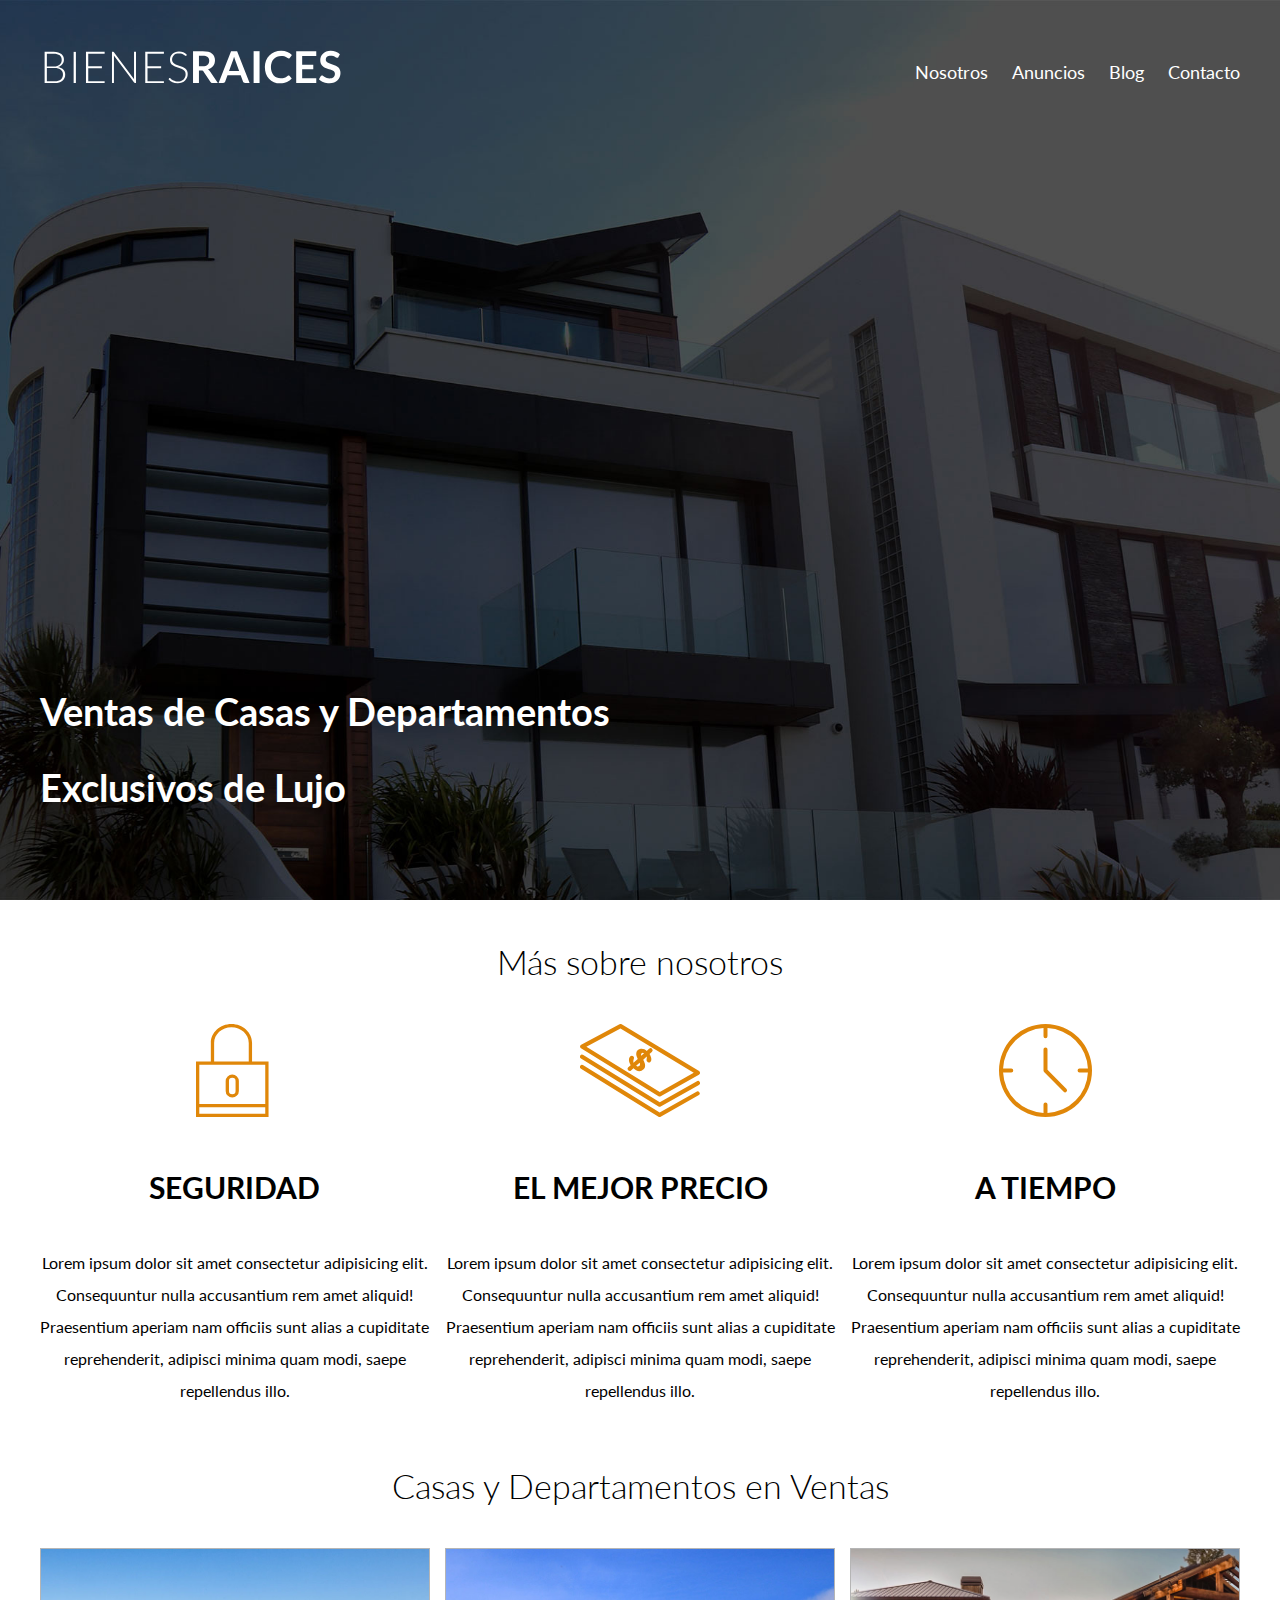
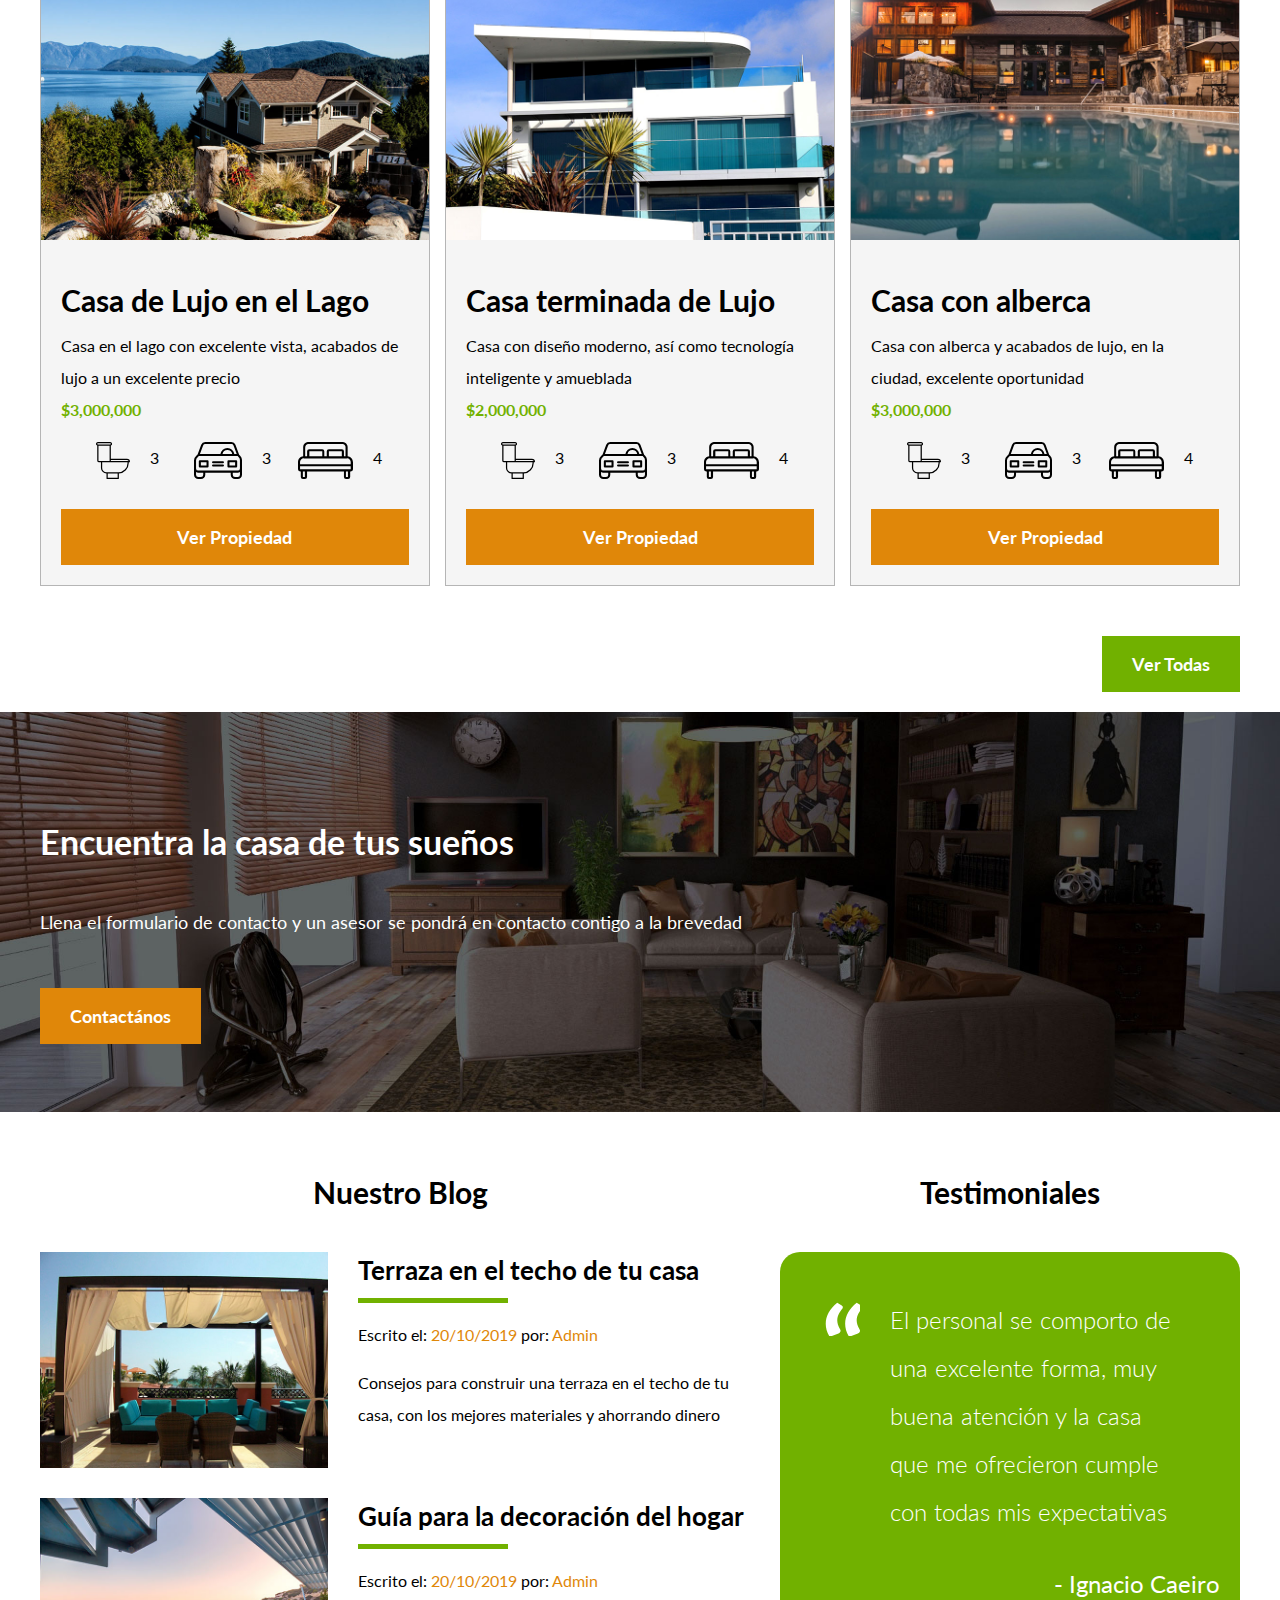
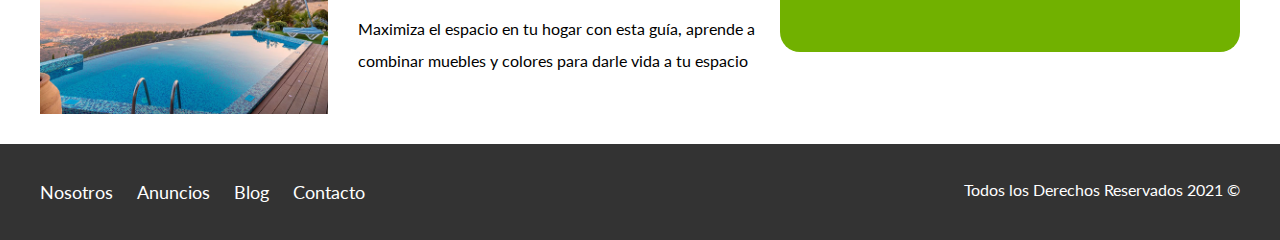
<file: index.html>
<!DOCTYPE html>
<html lang="en">

<head>
    <meta charset="UTF-8">
    <meta name="viewport" content="width=device-width, initial-scale=1.0">
    <title>Bienes Raices</title>
    <link rel="preconnect" href="https://fonts.gstatic.com">
    <link href="https://fonts.googleapis.com/css2?family=Lato:wght@300;700;900&display=swap" rel="stylesheet">
    <link rel="stylesheet" href="css/normalize.css">
    <link rel="stylesheet" href="css/style.css">
</head>

<body>



    <header class="site-header inicio">
        <div class="contenedor contenido-header">
            <div class="barra">
                <a href="/">

                    <img src="img/logo.svg" alt="Logotipo de Bienes Raices">

                </a>

                <div class="mobile-menu">
                    <a href="#navegacion">
                        <img src="img/barras.svg" alt="Icono Menu">
                    </a>
                </div>

                <nav id="navegacion" class="navegacion">
                    <a href="nosotros.html">Nosotros</a>
                    <a href="anuncios.html">Anuncios</a>
                    <a href="blog.html">Blog</a>
                    <a href="contacto.html">Contacto</a>
                </nav>
            </div>
            <h1>Ventas de Casas y Departamentos Exclusivos de Lujo</h1>
        </div>
        <!--contenedor -->
    </header>

    <section class="contenedor seccion">

        <h2 class="fw-300 centrar-texto">Más sobre nosotros </h2>
        <div class="iconos-nosotros">
            <div class="icono">
                <img src="img/icono1.svg" alt="Icono Seguridad">
                <h3>Seguridad</h3>

                <p>Lorem ipsum dolor sit amet consectetur adipisicing elit. Consequuntur nulla accusantium rem amet aliquid! Praesentium aperiam nam officiis sunt alias a cupiditate reprehenderit, adipisci minima quam modi, saepe repellendus illo.</p>
            </div class="icono">


            <div class="icono">
                <img src="img/icono2.svg" alt="Icono Mejor Precio">
                <h3>El mejor precio</h3>

                <p>Lorem ipsum dolor sit amet consectetur adipisicing elit. Consequuntur nulla accusantium rem amet aliquid! Praesentium aperiam nam officiis sunt alias a cupiditate reprehenderit, adipisci minima quam modi, saepe repellendus illo.</p>
            </div>
            <div class="icono">
                <img src="img/icono3.svg" alt="Icono A Tiempo">
                <h3>A Tiempo</h3>

                <p>Lorem ipsum dolor sit amet consectetur adipisicing elit. Consequuntur nulla accusantium rem amet aliquid! Praesentium aperiam nam officiis sunt alias a cupiditate reprehenderit, adipisci minima quam modi, saepe repellendus illo.</p>
            </div class="icono">

        </div>
    </section>


    <main class="seccion contenedor">
        <h2 class="fw-300 centrar-texto">Casas y Departamentos en Ventas</h2>
        <div class="contenedor-anuncios">
            <div class="anuncio">
                <img src="img/anuncio1.jpg" alt="Anuncio Casa en el Lago">
                <div class="contenido-anuncio">
                    <h3>Casa de Lujo en el Lago</h3>
                    <p>Casa en el lago con excelente vista, acabados de lujo a un excelente precio</p>
                    <p class="precio">$3,000,000</p>

                    <ul class="iconos-caracteristicas">
                        <li><img src="img/icono_wc.svg" alt="icono WC">
                            <p>3</p>
                        </li>
                        <li><img src="img/icono_estacionamiento.svg" alt="icono autos">
                            <p>3</p>
                        </li>
                        <li><img src="img/icono_dormitorio.svg" alt="icono habitaciones">
                            <p>4</p>
                        </li>
                    </ul>
                    <a href="anuncio.html" class="boton boton-amarillo d-block">Ver Propiedad</a>
                </div>
            </div>

            <div class="anuncio">
                <img src="img/anuncio2.jpg" alt="Anuncio Casa Terminada de Lujo">
                <div class="contenido-anuncio">
                    <h3>Casa terminada de Lujo</h3>
                    <p>Casa con diseño moderno, así como tecnología inteligente y amueblada</p>
                    <p class="precio">$2,000,000</p>

                    <ul class="iconos-caracteristicas">
                        <li><img src="img/icono_wc.svg" alt="icono WC">
                            <p>3</p>
                        </li>
                        <li><img src="img/icono_estacionamiento.svg" alt="icono autos">
                            <p>3</p>
                        </li>
                        <li><img src="img/icono_dormitorio.svg" alt="icono habitaciones">
                            <p>4</p>
                        </li>
                    </ul>

                    <a href="anuncio.html" class="boton boton-amarillo d-block">Ver Propiedad</a>
                </div>
            </div>

            <div class="anuncio">
                <img src="img/anuncio3.jpg" alt="Anuncio Casa con Alberca">
                <div class="contenido-anuncio">
                    <h3>Casa con alberca</h3>
                    <p>Casa con alberca y acabados de lujo, en la ciudad, excelente oportunidad</p>
                    <p class="precio">$3,000,000</p>

                    <ul class="iconos-caracteristicas">
                        <li><img src="img/icono_wc.svg" alt="icono WC">
                            <p>3</p>
                        </li>
                        <li><img src="img/icono_estacionamiento.svg" alt="icono autos">
                            <p>3</p>
                        </li>
                        <li><img src="img/icono_dormitorio.svg" alt="icono habitaciones">
                            <p>4</p>
                        </li>
                    </ul>

                    <a href="anuncio.html" class="boton boton-amarillo d-block">Ver Propiedad</a>
                </div>
            </div>
        </div>
        <div class="ver-todas">
            <a href="anuncios.html" class="boton boton-verde">Ver Todas</a>
        </div>
    </main>
    <section class="imagen-contacto">
        <div class="contenedor contenido-contacto">
            <h2>Encuentra la casa de tus sueños</h2>
            <p>Llena el formulario de contacto y un asesor se pondrá en contacto contigo a la brevedad</p>
            <a href="contacto.html" class="boton boton-amarillo">Contactános</a>
        </div>
    </section>


    <div class="seccion-inferior contenedor seccion">
        <section class="blog">
            <h3 class="centrar-texto fw300">Nuestro Blog</h3>
            <article class="entrada-blog">
                <div class="imagen">
                    <img src="img/blog1.jpg" alt="Entrada de Blog">
                </div>
                <div class="texto-entrada">
                    <a href="entrada.html">
                        <h4>Terraza en el techo de tu casa</h4>
                    </a>
                    <p>Escrito el: <span>20/10/2019</span> por: <span>Admin</span></p>
                    <p>Consejos para construir una terraza en el techo de tu casa, con los mejores materiales y ahorrando dinero</p>
                </div>
            </article>

            <article class="entrada-blog">
                <div class="imagen">
                    <img src="img/blog2.jpg" alt="Entrada de Blog">
                </div>
                <div class="texto-entrada">
                    <a href="entrada.html">
                        <h4>Guía para la decoración del hogar</h4>
                    </a>
                    <p>Escrito el: <span>20/10/2019</span> por: <span>Admin</span></p>
                    <p>Maximiza el espacio en tu hogar con esta guía, aprende a combinar muebles y colores para darle vida a tu espacio</p>
                </div>
            </article>

        </section>


        <section class="testimoniales">
            <h3 class="centrar-texto fw300">Testimoniales</h3>

            <div class="testimonial">
                <blockquote>El personal se comporto de una excelente forma, muy buena atención y la casa que me ofrecieron cumple con todas mis expectativas</blockquote>
                <p>- Ignacio Caeiro</p>
            </div>
        </section>

    </div>
    <footer class="site-footer seccion">
        <div class="contenedor contenedor-footer">
            <nav class="navegacion">
                <a href="nosotros.html">Nosotros</a>
                <a href="anuncios.html">Anuncios</a>
                <a href="blog.html">Blog</a>
                <a href="contacto.html">Contacto</a>
            </nav>

            <p class="copyright">Todos los Derechos Reservados 2021 &copy;</p>
        </div>
    </footer>
</body>

</html>
</file>
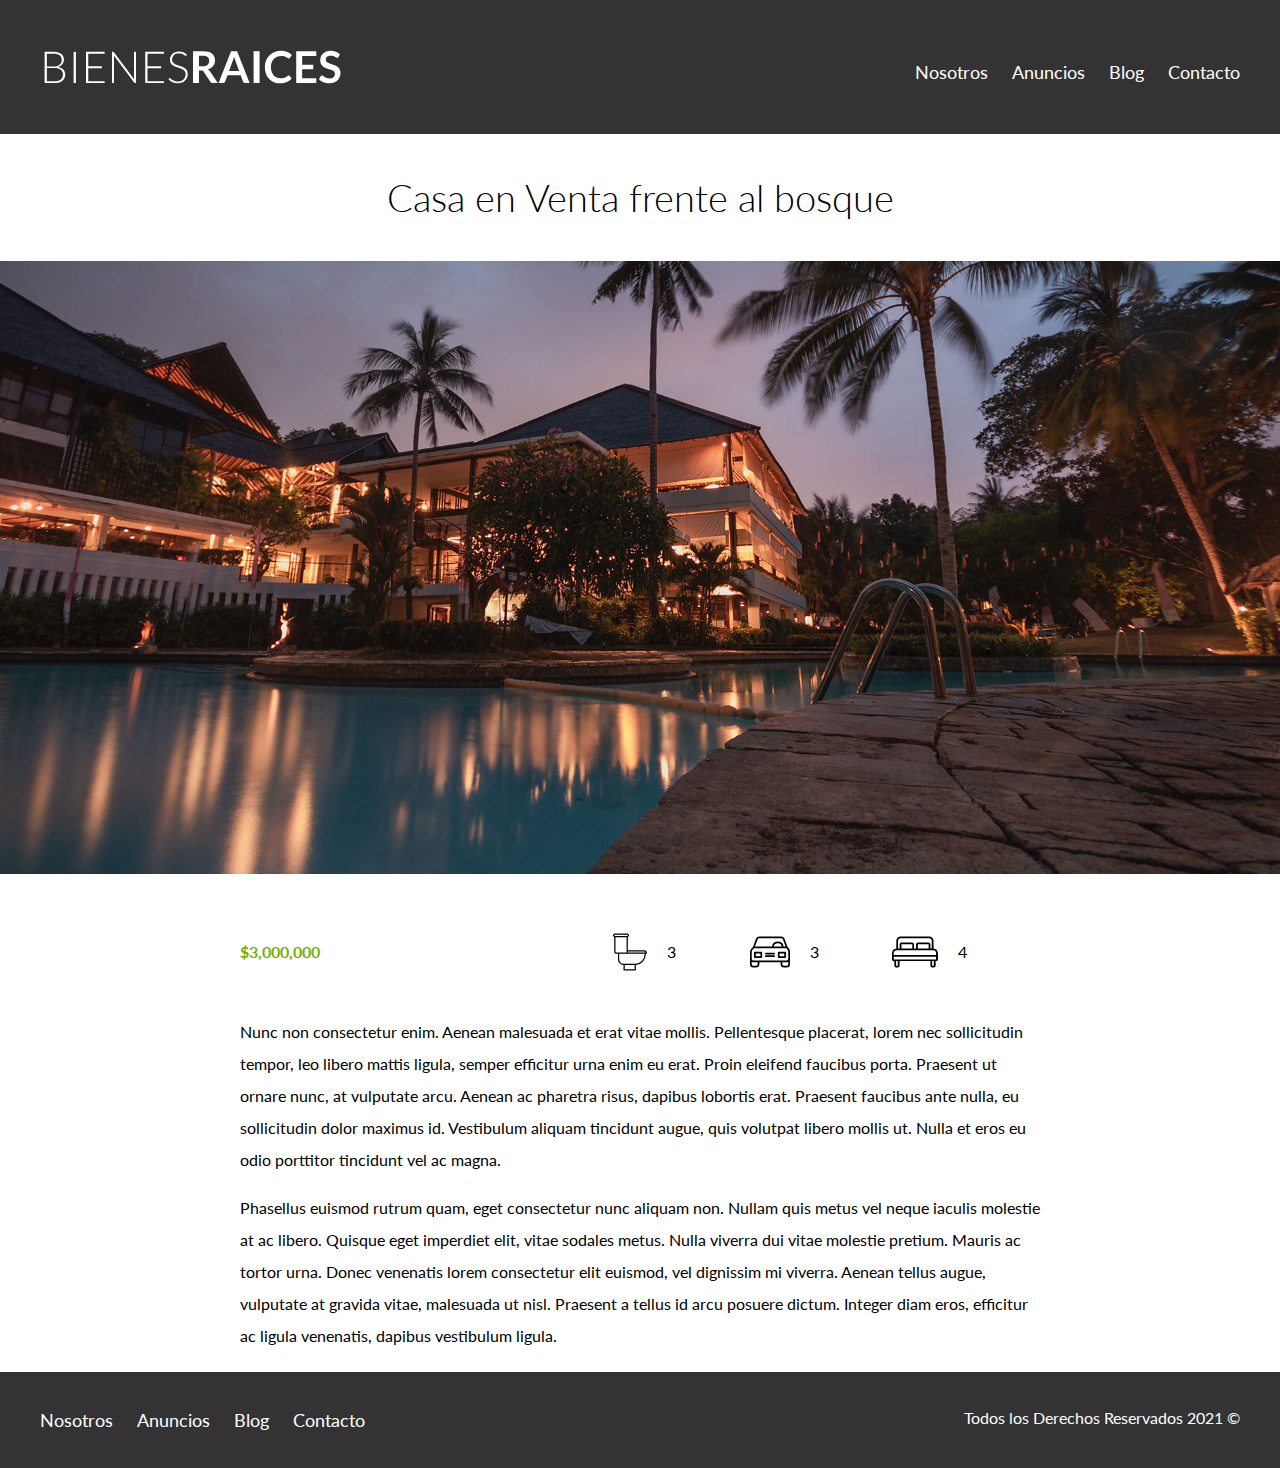
<file: anuncio.html>
<!DOCTYPE html>
<html lang="en">

<head>
    <meta charset="UTF-8">
    <meta name="viewport" content="width=device-width, initial-scale=1.0">
    <title>Bienes Raices</title>
    <link rel="preconnect" href="https://fonts.gstatic.com">
    <link href="https://fonts.googleapis.com/css2?family=Lato:wght@300;700;900&display=swap" rel="stylesheet">
    <link rel="stylesheet" href="css/normalize.css">
    <link rel="stylesheet" href="css/style.css">
</head>

<body>



    <header class="site-header ">
        <div class="contenedor contenido-header">
            <div class="barra">
                <a href="/">

                    <img src="img/logo.svg" alt="Logotipo de Bienes Raices">

                </a>
                <div class="mobile-menu">
                    <a href="#navegacion">
                        <img src="img/barras.svg" alt="Icono Menu">
                    </a>
                </div>

                <nav id="navegacion" class="navegacion">
                    <a href="nosotros.html">Nosotros</a>
                    <a href="anuncios.html">Anuncios</a>
                    <a href="blog.html">Blog</a>
                    <a href="contacto.html">Contacto</a>
                </nav>
            </div>
        </div>
        <!--contenedor -->
    </header>

    <h1 class="fw-300 centrar-texto">Casa en Venta frente al bosque</h1>
    <img src="img/destacada.jpg" alt="Imagen Anuncio">

    <main class="contenedor seccion contenido-centrado">
        <div class="resumen-propiedad">
            <p class="precio">$3,000,000</p>

            <ul class="iconos-caracteristicas">
                <li><img src="img/icono_wc.svg" alt="icono WC">
                    <p>3</p>
                </li>
                <li><img src="img/icono_estacionamiento.svg" alt="icono autos">
                    <p>3</p>
                </li>
                <li><img src="img/icono_dormitorio.svg" alt="icono habitaciones">
                    <p>4</p>
                </li>
            </ul>

        </div>
        <!--resumen-propiedad-->
        <p>
            Nunc non consectetur enim. Aenean malesuada et erat vitae mollis. Pellentesque placerat, lorem nec sollicitudin tempor, leo libero mattis ligula, semper efficitur urna enim eu erat. Proin eleifend faucibus porta. Praesent ut ornare nunc, at vulputate
            arcu. Aenean ac pharetra risus, dapibus lobortis erat. Praesent faucibus ante nulla, eu sollicitudin dolor maximus id. Vestibulum aliquam tincidunt augue, quis volutpat libero mollis ut. Nulla et eros eu odio porttitor tincidunt vel ac magna.
        </p>
        <p>
            Phasellus euismod rutrum quam, eget consectetur nunc aliquam non. Nullam quis metus vel neque iaculis molestie at ac libero. Quisque eget imperdiet elit, vitae sodales metus. Nulla viverra dui vitae molestie pretium. Mauris ac tortor urna. Donec venenatis
            lorem consectetur elit euismod, vel dignissim mi viverra. Aenean tellus augue, vulputate at gravida vitae, malesuada ut nisl. Praesent a tellus id arcu posuere dictum. Integer diam eros, efficitur ac ligula venenatis, dapibus vestibulum ligula.
        </p>

    </main>

    <footer class="site-footer seccion">
        <div class="contenedor contenedor-footer">
            <nav class="navegacion">
                <a href="nosotros.html">Nosotros</a>
                <a href="anuncios.html">Anuncios</a>
                <a href="blog.html">Blog</a>
                <a href="contacto.html">Contacto</a>
            </nav>

            <p class="copyright">Todos los Derechos Reservados 2021 &copy;</p>
        </div>
    </footer>
</body>

</html>
</file>
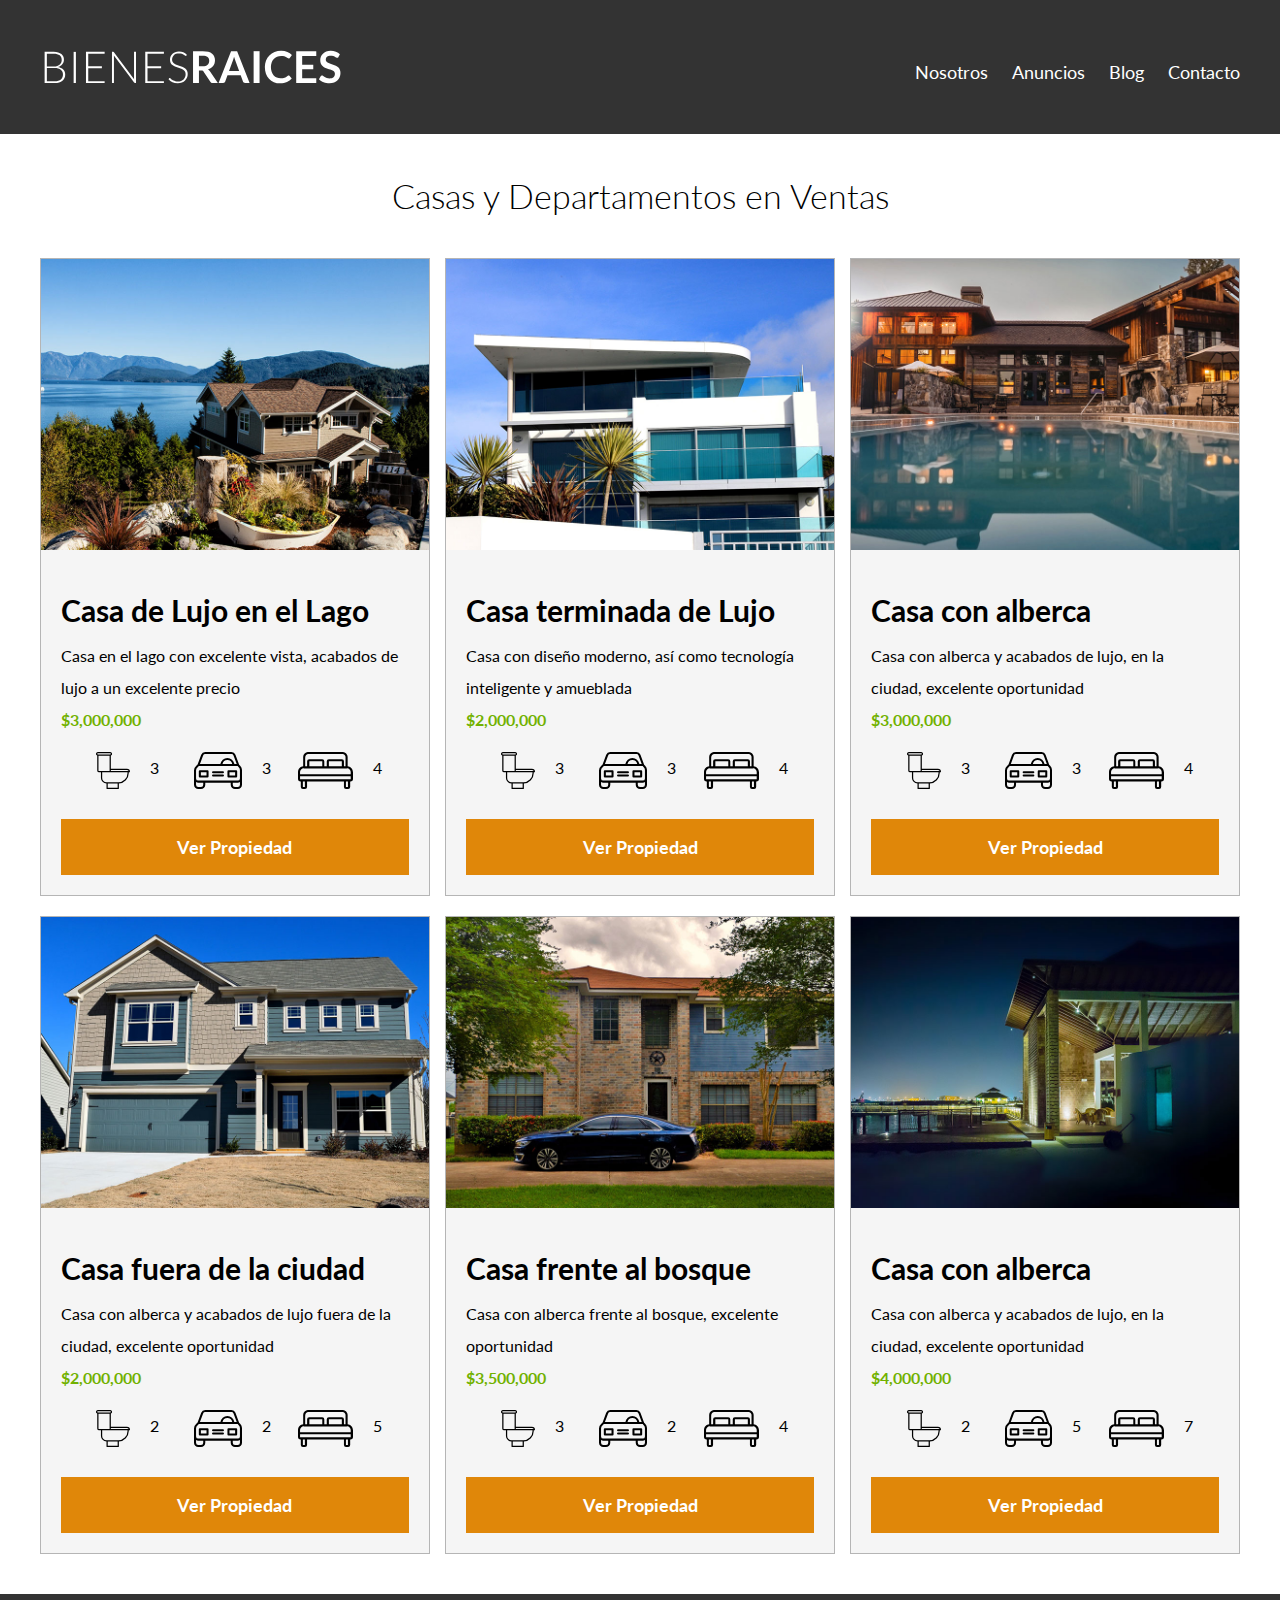
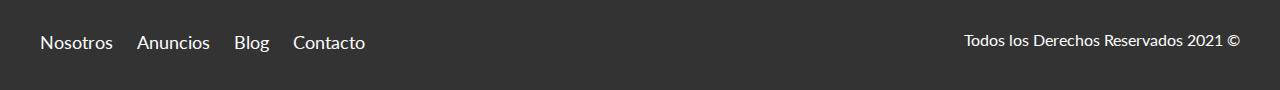
<file: anuncios.html>
<!DOCTYPE html>
<html lang="en">

<head>
    <meta charset="UTF-8">
    <meta name="viewport" content="width=device-width, initial-scale=1.0">
    <title>Bienes Raices</title>
    <link rel="preconnect" href="https://fonts.gstatic.com">
    <link href="https://fonts.googleapis.com/css2?family=Lato:wght@300;700;900&display=swap" rel="stylesheet">
    <link rel="stylesheet" href="css/normalize.css">
    <link rel="stylesheet" href="css/style.css">
</head>

<body>



    <header class="site-header ">
        <div class="contenedor contenido-header">
            <div class="barra">
                <a href="/">

                    <img src="img/logo.svg" alt="Logotipo de Bienes Raices">

                </a>
                <div class="mobile-menu">
                    <a href="#navegacion">
                        <img src="img/barras.svg" alt="Icono Menu">
                    </a>
                </div>

                <nav id="navegacion" class="navegacion">
                    <a href="nosotros.html">Nosotros</a>
                    <a href="anuncios.html">Anuncios</a>
                    <a href="blog.html">Blog</a>
                    <a href="contacto.html">Contacto</a>
                </nav>
            </div>
        </div>
        <!--contenedor -->
    </header>

    <main class="seccion contenedor">
        <h2 class="fw-300 centrar-texto">Casas y Departamentos en Ventas</h2>
        <div class="contenedor-anuncios">
            <div class="anuncio">
                <img src="img/anuncio1.jpg" alt="Anuncio Casa en el Lago">
                <div class="contenido-anuncio">
                    <h3>Casa de Lujo en el Lago</h3>
                    <p>Casa en el lago con excelente vista, acabados de lujo a un excelente precio</p>
                    <p class="precio">$3,000,000</p>

                    <ul class="iconos-caracteristicas">
                        <li><img src="img/icono_wc.svg" alt="icono WC">
                            <p>3</p>
                        </li>
                        <li><img src="img/icono_estacionamiento.svg" alt="icono autos">
                            <p>3</p>
                        </li>
                        <li><img src="img/icono_dormitorio.svg" alt="icono habitaciones">
                            <p>4</p>
                        </li>
                    </ul>
                    <a href="anuncio.html" class="boton boton-amarillo d-block">Ver Propiedad</a>
                </div>
            </div>

            <div class="anuncio">
                <img src="img/anuncio2.jpg" alt="Anuncio Casa Terminada de Lujo">
                <div class="contenido-anuncio">
                    <h3>Casa terminada de Lujo</h3>
                    <p>Casa con diseño moderno, así como tecnología inteligente y amueblada</p>
                    <p class="precio">$2,000,000</p>

                    <ul class="iconos-caracteristicas">
                        <li><img src="img/icono_wc.svg" alt="icono WC">
                            <p>3</p>
                        </li>
                        <li><img src="img/icono_estacionamiento.svg" alt="icono autos">
                            <p>3</p>
                        </li>
                        <li><img src="img/icono_dormitorio.svg" alt="icono habitaciones">
                            <p>4</p>
                        </li>
                    </ul>

                    <a href="anuncio.html" class="boton boton-amarillo d-block">Ver Propiedad</a>
                </div>
            </div>

            <div class="anuncio">
                <img src="img/anuncio3.jpg" alt="Anuncio Casa con Alberca">
                <div class="contenido-anuncio">
                    <h3>Casa con alberca</h3>
                    <p>Casa con alberca y acabados de lujo, en la ciudad, excelente oportunidad</p>
                    <p class="precio">$3,000,000</p>

                    <ul class="iconos-caracteristicas">
                        <li><img src="img/icono_wc.svg" alt="icono WC">
                            <p>3</p>
                        </li>
                        <li><img src="img/icono_estacionamiento.svg" alt="icono autos">
                            <p>3</p>
                        </li>
                        <li><img src="img/icono_dormitorio.svg" alt="icono habitaciones">
                            <p>4</p>
                        </li>
                    </ul>

                    <a href="anuncio.html" class="boton boton-amarillo d-block">Ver Propiedad</a>
                </div>
                <!--contenido anuncio-->
            </div>
            <!--Anuncio-->

            <div class="anuncio">
                <img src="img/anuncio4.jpg" alt="Anuncio casa de lujo">
                <div class="contenido-anuncio">
                    <h3>Casa fuera de la ciudad</h3>
                    <p>Casa con alberca y acabados de lujo fuera de la ciudad, excelente oportunidad</p>
                    <p class="precio">$2,000,000</p>

                    <ul class="iconos-caracteristicas">
                        <li><img src="img/icono_wc.svg" alt="icono WC">
                            <p>2</p>
                        </li>
                        <li><img src="img/icono_estacionamiento.svg" alt="icono autos">
                            <p>2</p>
                        </li>
                        <li><img src="img/icono_dormitorio.svg" alt="icono habitaciones">
                            <p>5</p>
                        </li>
                    </ul>

                    <a href="anuncio.html" class="boton boton-amarillo d-block">Ver Propiedad</a>
                </div>
                <!--contenido anuncio-->
            </div>
            <!--Anuncio-->

            <div class="anuncio">
                <img src="img/anuncio5.jpg" alt="Anuncio Casa con Alberca">
                <div class="contenido-anuncio">
                    <h3>Casa frente al bosque</h3>
                    <p>Casa con alberca frente al bosque, excelente oportunidad</p>
                    <p class="precio">$3,500,000</p>

                    <ul class="iconos-caracteristicas">
                        <li><img src="img/icono_wc.svg" alt="icono WC">
                            <p>3</p>
                        </li>
                        <li><img src="img/icono_estacionamiento.svg" alt="icono autos">
                            <p>2</p>
                        </li>
                        <li><img src="img/icono_dormitorio.svg" alt="icono habitaciones">
                            <p>4</p>
                        </li>
                    </ul>

                    <a href="anuncio.html" class="boton boton-amarillo d-block">Ver Propiedad</a>
                </div>
                <!--contenido anuncio-->
            </div>
            <!--Anuncio-->

            <div class="anuncio">
                <img src="img/anuncio6.jpg" alt="Anuncio Casa con Alberca">
                <div class="contenido-anuncio">
                    <h3>Casa con alberca</h3>
                    <p>Casa con alberca y acabados de lujo, en la ciudad, excelente oportunidad</p>
                    <p class="precio">$4,000,000</p>

                    <ul class="iconos-caracteristicas">
                        <li><img src="img/icono_wc.svg" alt="icono WC">
                            <p>2</p>
                        </li>
                        <li><img src="img/icono_estacionamiento.svg" alt="icono autos">
                            <p>5</p>
                        </li>
                        <li><img src="img/icono_dormitorio.svg" alt="icono habitaciones">
                            <p>7</p>
                        </li>
                    </ul>

                    <a href="anuncio.html" class="boton boton-amarillo d-block">Ver Propiedad</a>
                </div>
                <!--contenido anuncio-->
            </div>
            <!--Anuncio-->

        </div>

    </main>

    <footer class="site-footer seccion">
        <div class="contenedor contenedor-footer">
            <nav class="navegacion">
                <a href="nosotros.html">Nosotros</a>
                <a href="anuncios.html">Anuncios</a>
                <a href="blog.html">Blog</a>
                <a href="contacto.html">Contacto</a>
            </nav>

            <p class="copyright">Todos los Derechos Reservados 2021 &copy;</p>
        </div>
    </footer>
</body>

</html>
</file>
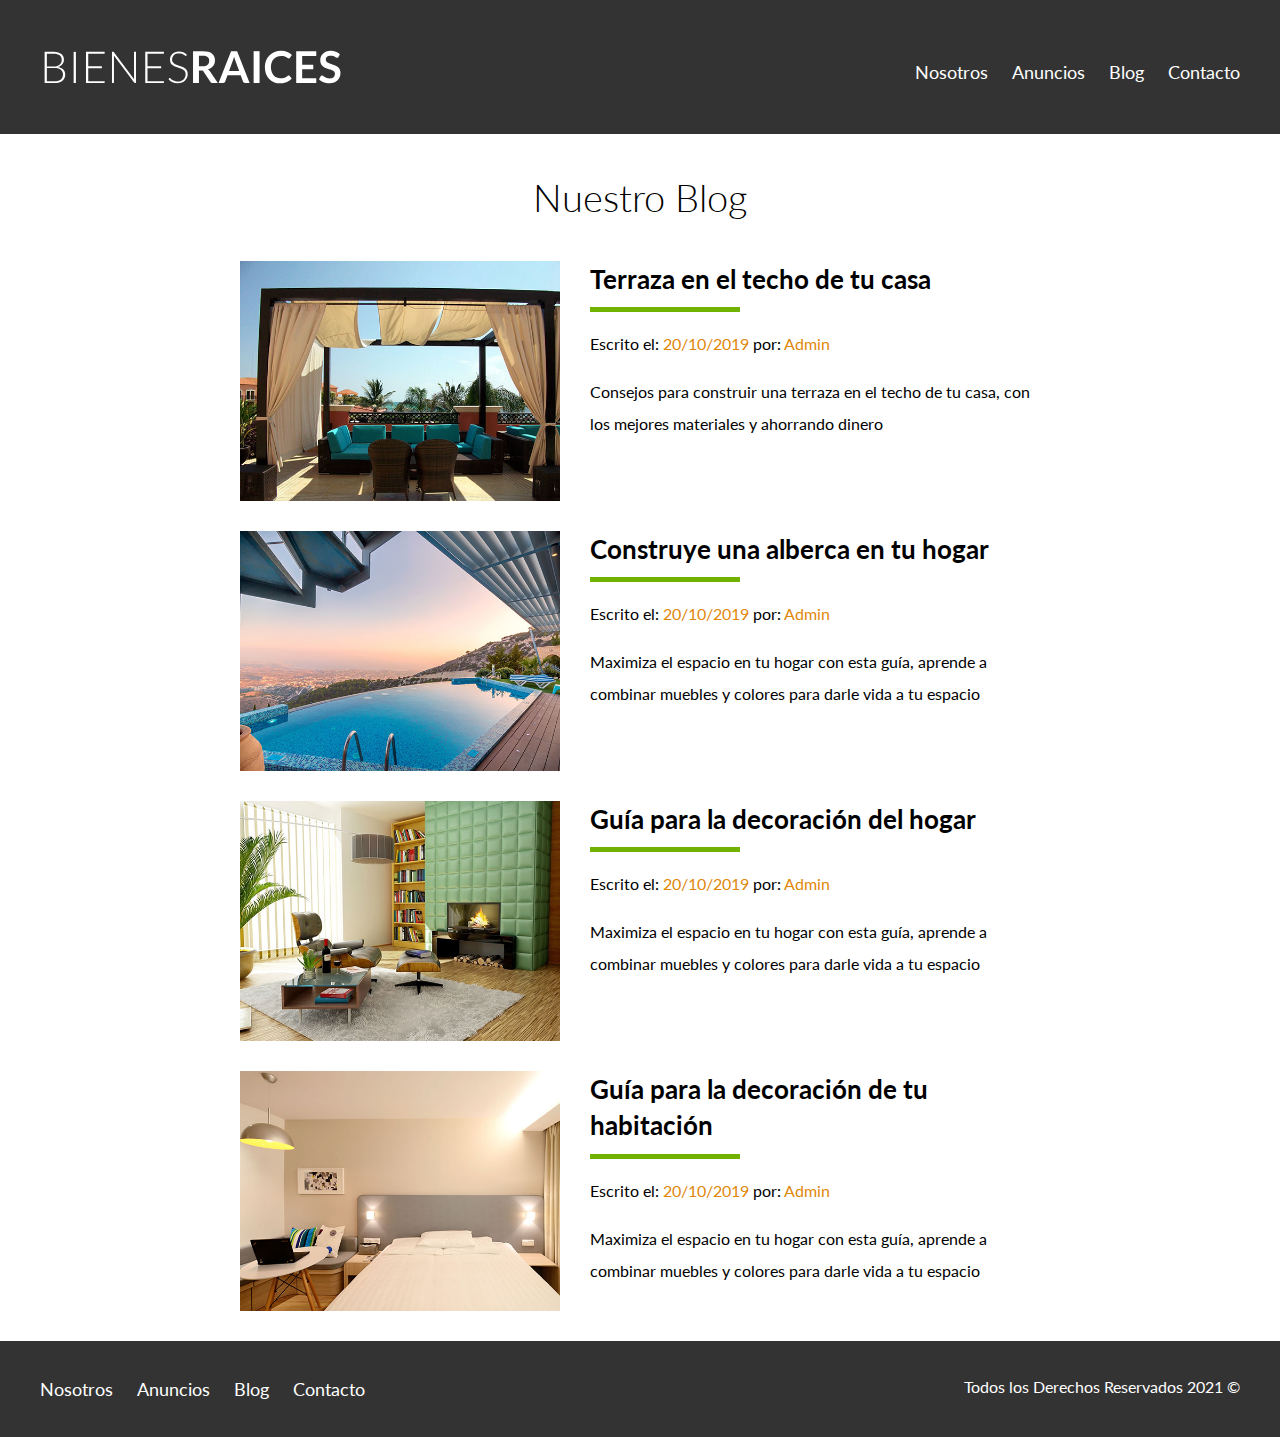
<file: blog.html>
<!DOCTYPE html>
<html lang="en">

<head>
    <meta charset="UTF-8">
    <meta name="viewport" content="width=device-width, initial-scale=1.0">
    <title>Bienes Raices</title>
    <link rel="preconnect" href="https://fonts.gstatic.com">
    <link href="https://fonts.googleapis.com/css2?family=Lato:wght@300;700;900&display=swap" rel="stylesheet">
    <link rel="stylesheet" href="css/normalize.css">
    <link rel="stylesheet" href="css/style.css">
</head>

<body>



    <header class="site-header ">
        <div class="contenedor contenido-header">
            <div class="barra">
                <a href="/">

                    <img src="img/logo.svg" alt="Logotipo de Bienes Raices">

                </a>
                <div class="mobile-menu">
                    <a href="#navegacion">
                        <img src="img/barras.svg" alt="Icono Menu">
                    </a>
                </div>

                <nav id="navegacion" class="navegacion">
                    <a href="nosotros.html">Nosotros</a>
                    <a href="anuncios.html">Anuncios</a>
                    <a href="blog.html">Blog</a>
                    <a href="contacto.html">Contacto</a>
                </nav>
            </div>
        </div>
        <!--contenedor -->
    </header>




    <main class="contenedor seccion contenido-centrado">

        <h1 class="fw-300 centrar-texto">Nuestro Blog</h1>
        <article class="entrada-blog">
            <div class="imagen">
                <img src="img/blog1.jpg" alt="Entrada de Blog">
            </div>
            <div class="texto-entrada">
                <a href="entrada.html">
                    <h4>Terraza en el techo de tu casa</h4>
                </a>
                <p>Escrito el: <span>20/10/2019</span> por: <span>Admin</span></p>
                <p>Consejos para construir una terraza en el techo de tu casa, con los mejores materiales y ahorrando dinero</p>
            </div>
        </article>

        <article class="entrada-blog">
            <div class="imagen">
                <img src="img/blog2.jpg" alt="Entrada de Blog">
            </div>
            <div class="texto-entrada">
                <a href="entrada.html">
                    <h4>Construye una alberca en tu hogar</h4>
                </a>
                <p>Escrito el: <span>20/10/2019</span> por: <span>Admin</span></p>
                <p>Maximiza el espacio en tu hogar con esta guía, aprende a combinar muebles y colores para darle vida a tu espacio</p>
            </div>
        </article>
        <article class="entrada-blog">
            <div class="imagen">
                <img src="img/blog3.jpg" alt="Entrada de Blog">
            </div>
            <div class="texto-entrada">
                <a href="entrada.html">
                    <h4>Guía para la decoración del hogar</h4>
                </a>
                <p>Escrito el: <span>20/10/2019</span> por: <span>Admin</span></p>
                <p>Maximiza el espacio en tu hogar con esta guía, aprende a combinar muebles y colores para darle vida a tu espacio</p>
            </div>
        </article>
        <article class="entrada-blog">
            <div class="imagen">
                <img src="img/blog4.jpg" alt="Entrada de Blog">
            </div>
            <div class="texto-entrada">
                <a href="entrada.html">
                    <h4>Guía para la decoración de tu habitación</h4>
                </a>
                <p>Escrito el: <span>20/10/2019</span> por: <span>Admin</span></p>
                <p>Maximiza el espacio en tu hogar con esta guía, aprende a combinar muebles y colores para darle vida a tu espacio</p>
            </div>
        </article>



    </main>

    <footer class="site-footer seccion">
        <div class="contenedor contenedor-footer">
            <nav class="navegacion">
                <a href="nosotros.html">Nosotros</a>
                <a href="anuncios.html">Anuncios</a>
                <a href="blog.html">Blog</a>
                <a href="contacto.html">Contacto</a>
            </nav>

            <p class="copyright">Todos los Derechos Reservados 2021 &copy;</p>
        </div>
    </footer>
</body>

</html>
</file>
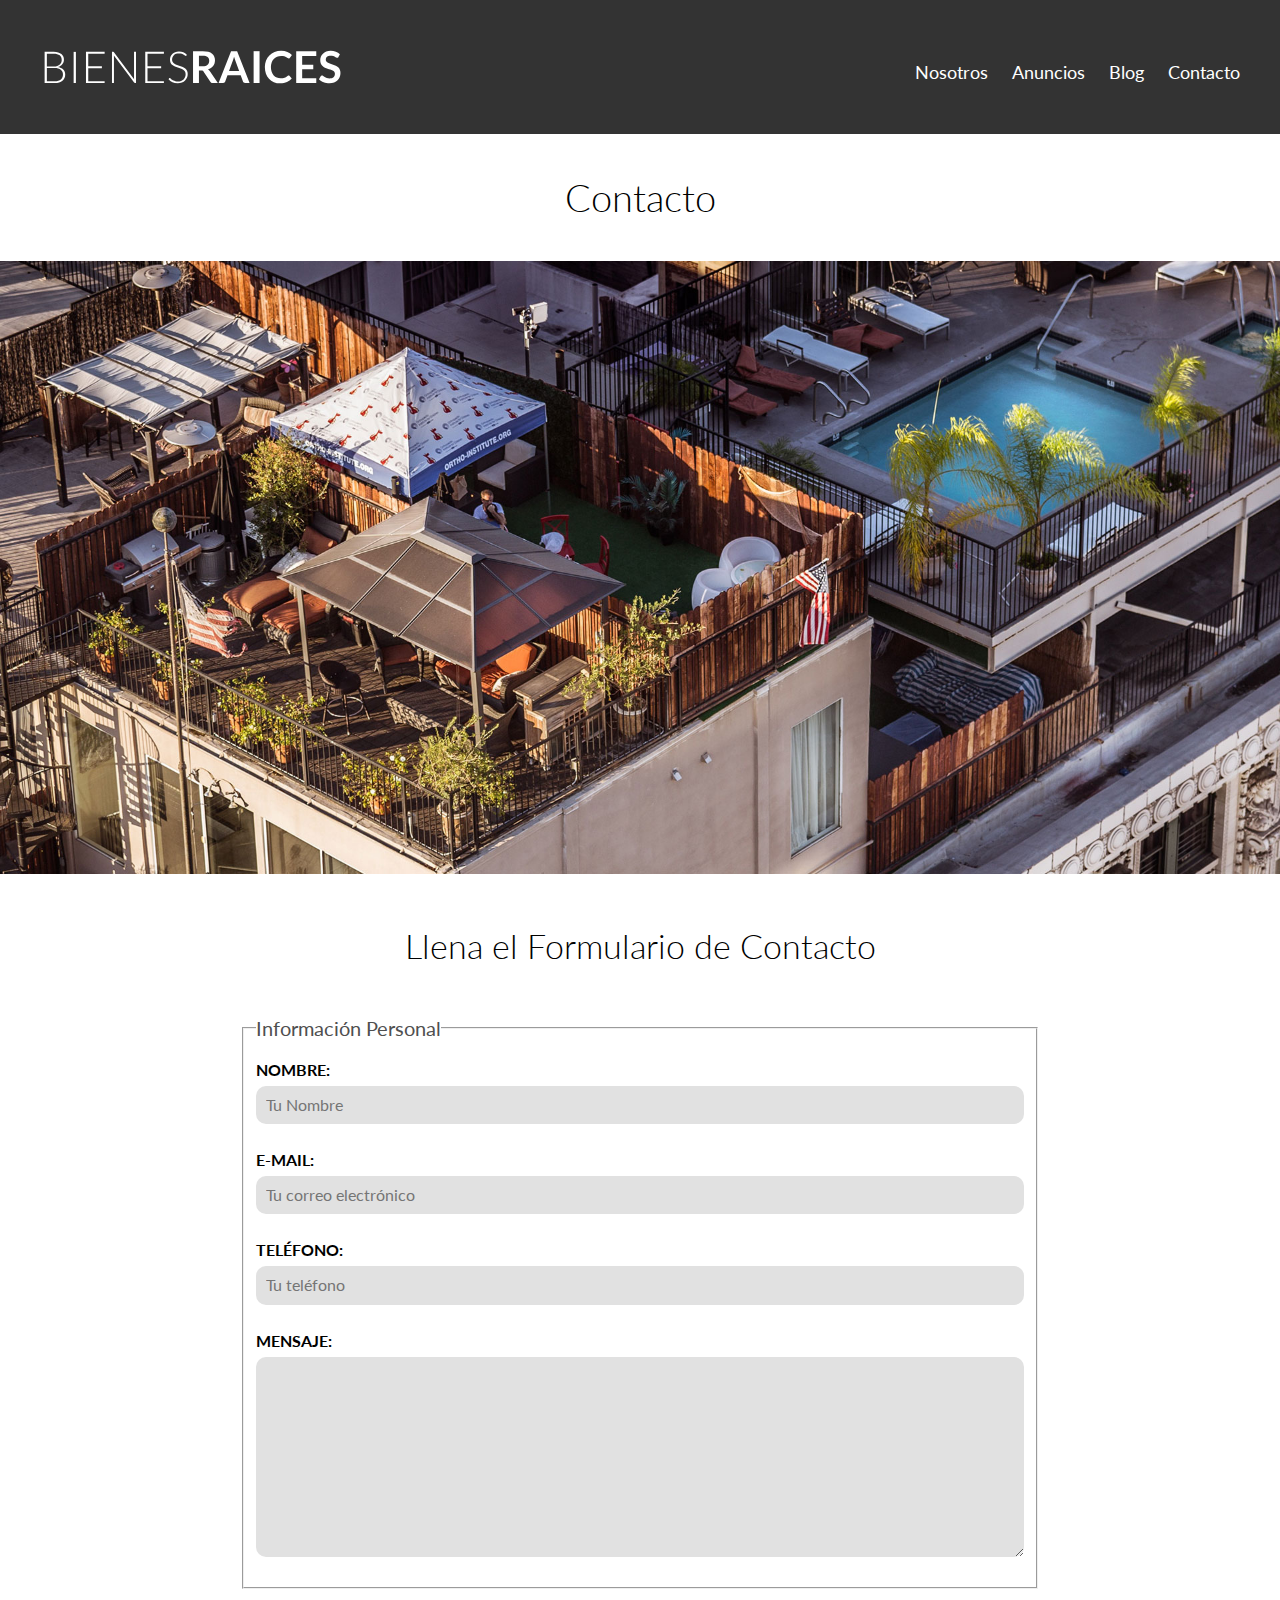
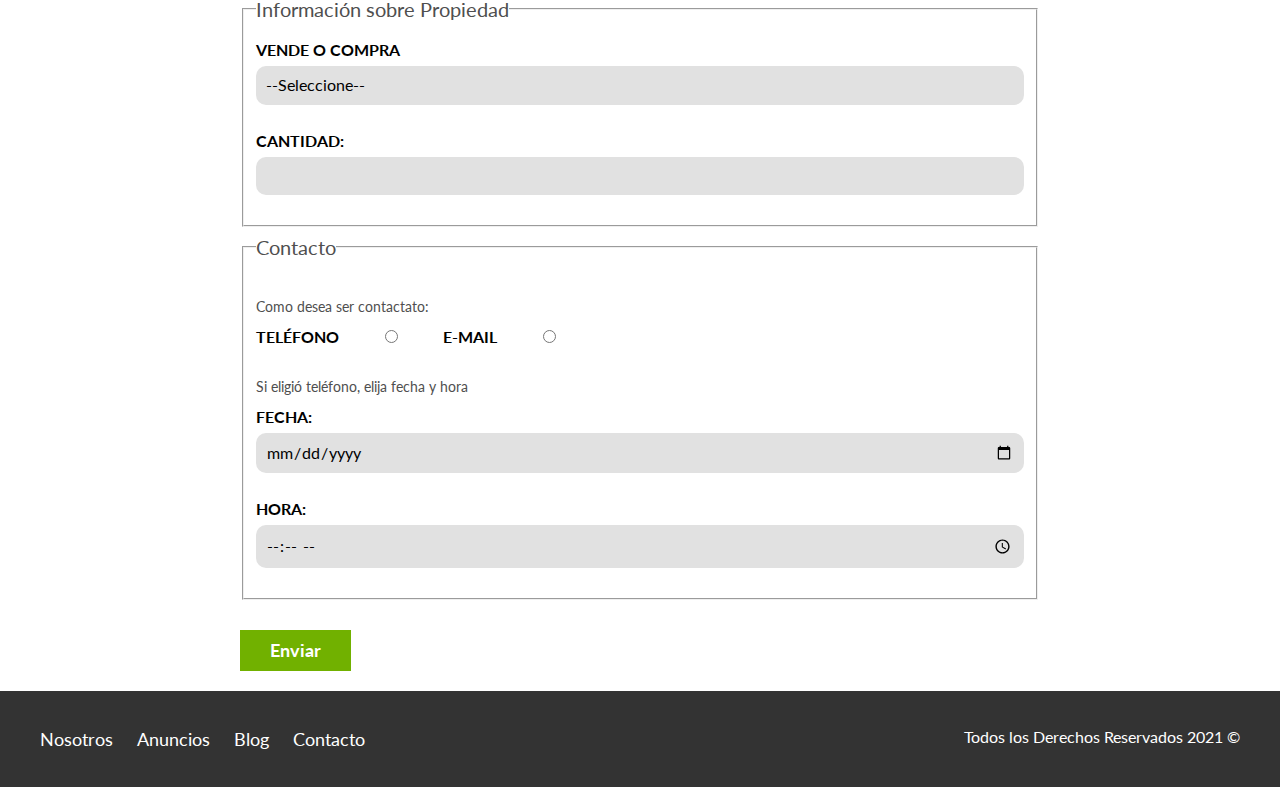
<file: contacto.html>
<!DOCTYPE html>
<html lang="en">

<head>
    <meta charset="UTF-8">
    <meta name="viewport" content="width=device-width, initial-scale=1.0">
    <title>Bienes Raices</title>
    <link rel="preconnect" href="https://fonts.gstatic.com">
    <link href="https://fonts.googleapis.com/css2?family=Lato:wght@300;700;900&display=swap" rel="stylesheet">
    <link rel="stylesheet" href="css/normalize.css">
    <link rel="stylesheet" href="css/style.css">
</head>

<body>



    <header class="site-header ">
        <div class="contenedor contenido-header">
            <div class="barra">
                <a href="/">

                    <img src="img/logo.svg" alt="Logotipo de Bienes Raices">

                </a>
                <div class="mobile-menu">
                    <a href="#navegacion">
                        <img src="img/barras.svg" alt="Icono Menu">
                    </a>
                </div>

                <nav id="navegacion" class="navegacion">
                    <a href="nosotros.html">Nosotros</a>
                    <a href="anuncios.html">Anuncios</a>
                    <a href="blog.html">Blog</a>
                    <a href="contacto.html">Contacto</a>
                </nav>
            </div>
        </div>
        <!--contenedor -->
    </header>

    <h1 class="fw-300 centrar-texto">Contacto</h1>
    <img src="img/destacada3.jpg" alt="Imagen Principal">

    <main class="contenedor seccion contenido-centrado">

        <h2 class="fw-300 centrar-texto">Llena el Formulario de Contacto</h2>

        <form class="contacto" action="">

            <fieldset>
                <legend>Información Personal</legend>
                <label for="nombre">Nombre:</label>
                <input type="text" id="nombre" placeholder="Tu Nombre">

                <label for="email">E-mail:</label>
                <input type="email" id="email" placeholder="Tu correo electrónico" required>

                <label for="telefono">Teléfono:</label>
                <input type="tel" id="telefono" placeholder="Tu teléfono" required>

                <label for="mensaje">Mensaje:</label>
                <textarea id="mensaje"></textarea>
            </fieldset>

            <fieldset>

                <legend>Información sobre Propiedad</legend>

                <label for="opciones">Vende o Compra</label>
                <select id="opciones">
                <option value="" disabled selected>--Seleccione--</option>
                <option value="compra">Compra</option>
                <option value="vende">Vende</option>
            </select>

                <label for="cantidad">Cantidad:</label>
                <input type="number" min="0" max="10" step="5">

            </fieldset>

            <fieldset>
                <legend>Contacto</legend>

                <p>Como desea ser contactato:</p>

                <div class="forma-contacto">

                    <label for="telefono">Teléfono</label>
                    <input type="radio" name="contacto" value="telefono" id="telefono">

                    <label for="correo">E-mail</label>
                    <input type="radio" name="contacto" value="correo" id="correo">

                </div>

                <p>Si eligió teléfono, elija fecha y hora</p>

                <label for="fecha">Fecha:</label>
                <input type="date" id="fecha">

                <label for="hora">Hora:</label>
                <input type="time" id="hora" min="09:00" max="18:00">

            </fieldset>


            <input type="submit" value="Enviar" class="boton boton-verde">


        </form>

    </main>

    <footer class="site-footer seccion">
        <div class="contenedor contenedor-footer">
            <nav class="navegacion">
                <a href="nosotros.html">Nosotros</a>
                <a href="anuncios.html">Anuncios</a>
                <a href="blog.html">Blog</a>
                <a href="contacto.html">Contacto</a>
            </nav>

            <p class="copyright">Todos los Derechos Reservados 2021 &copy;</p>
        </div>
    </footer>
</body>

</html>
</file>
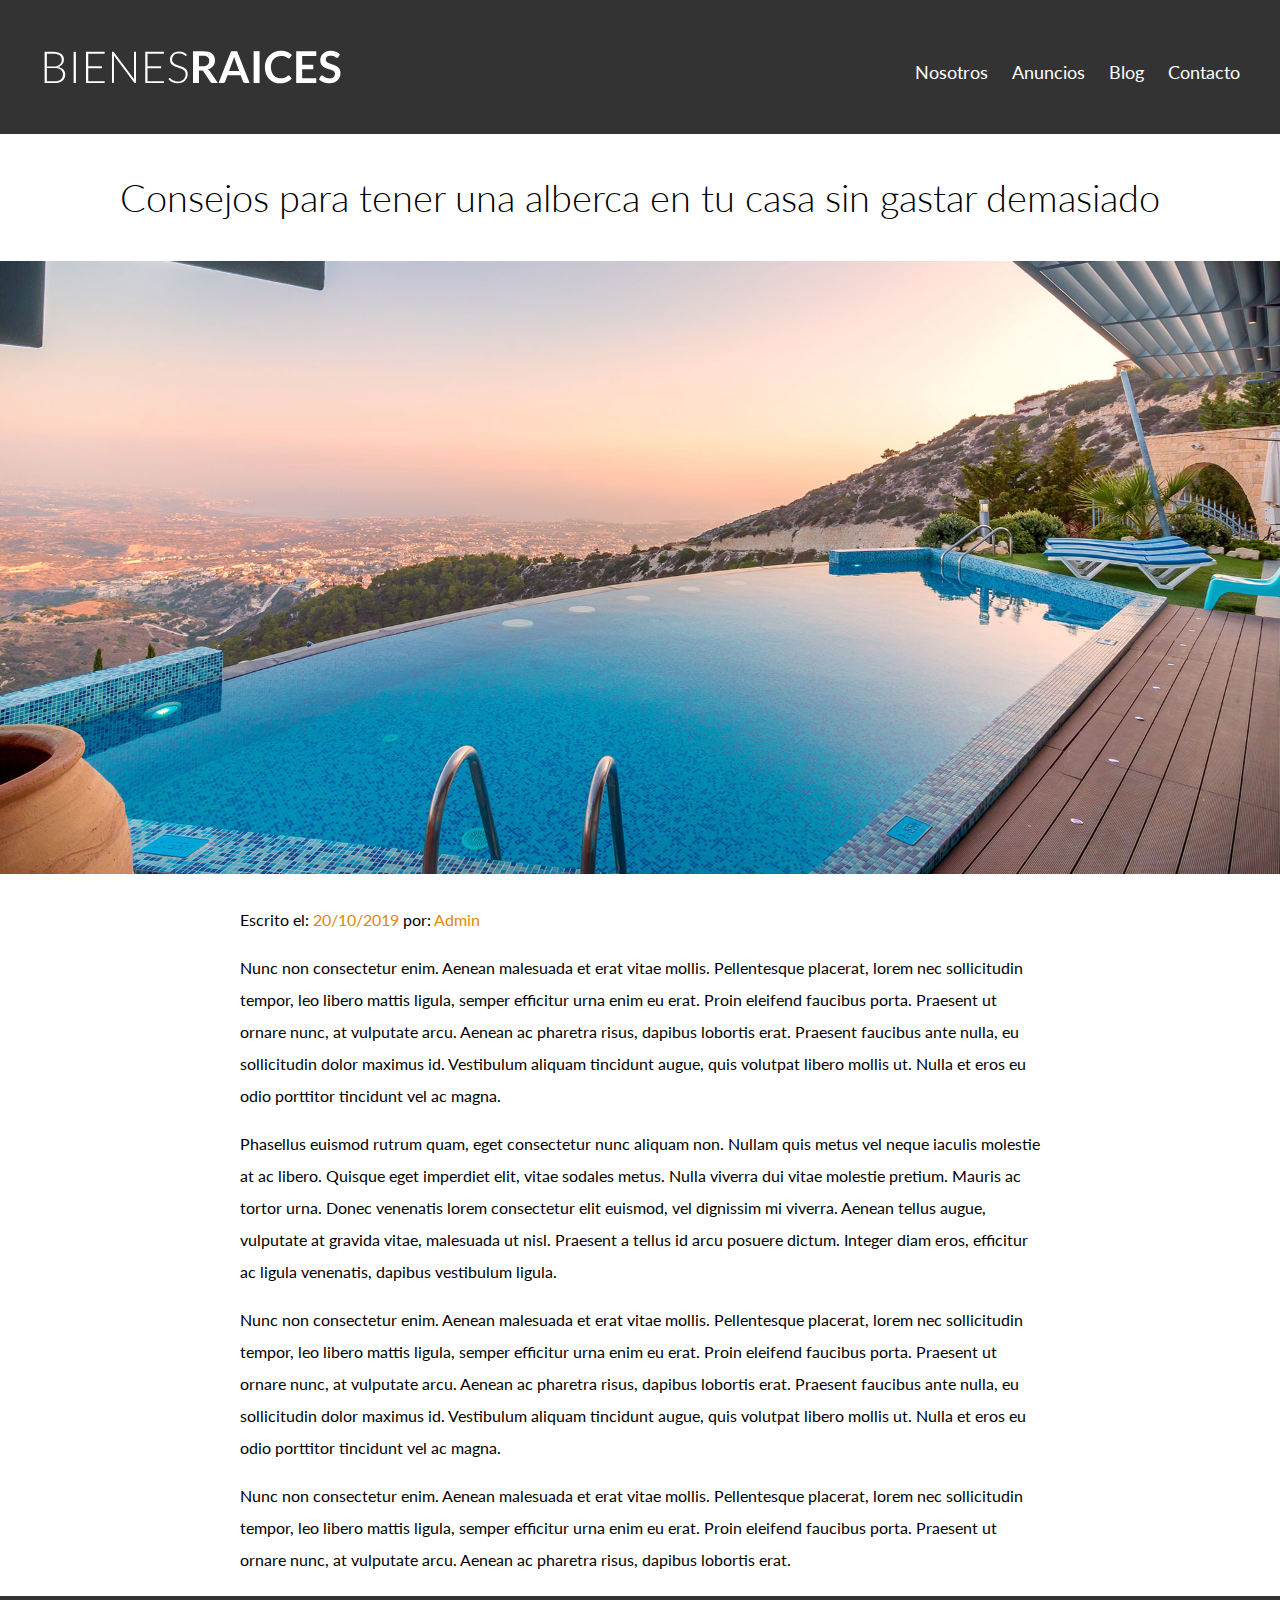
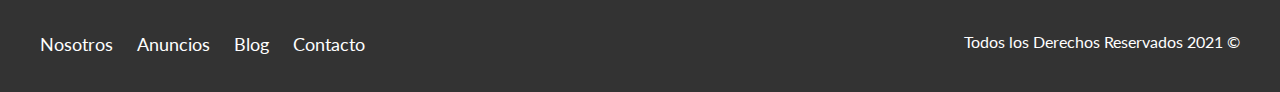
<file: entrada.html>
<!DOCTYPE html>
<html lang="en">

<head>
    <meta charset="UTF-8">
    <meta name="viewport" content="width=device-width, initial-scale=1.0">
    <title>Bienes Raices</title>
    <link rel="preconnect" href="https://fonts.gstatic.com">
    <link href="https://fonts.googleapis.com/css2?family=Lato:wght@300;700;900&display=swap" rel="stylesheet">
    <link rel="stylesheet" href="css/normalize.css">
    <link rel="stylesheet" href="css/style.css">
</head>

<body>



    <header class="site-header ">
        <div class="contenedor contenido-header">
            <div class="barra">
                <a href="/">

                    <img src="img/logo.svg" alt="Logotipo de Bienes Raices">

                </a>
                <div class="mobile-menu">
                    <a href="#navegacion">
                        <img src="img/barras.svg" alt="Icono Menu">
                    </a>
                </div>

                <nav id="navegacion" class="navegacion">
                    <a href="nosotros.html">Nosotros</a>
                    <a href="anuncios.html">Anuncios</a>
                    <a href="blog.html">Blog</a>
                    <a href="contacto.html">Contacto</a>
                </nav>
            </div>
        </div>
        <!--contenedor -->
    </header>

    <h1 class="fw-300 centrar-texto">Consejos para tener una alberca en tu casa sin gastar demasiado</h1>
    <img src="img/destacada2.jpg" alt="Imagen Principal">

    <main class="contenedor seccion contenido-centrado texto-entrada">
        <p>Escrito el: <span>20/10/2019</span> por: <span>Admin</span></p>
        <p>
            Nunc non consectetur enim. Aenean malesuada et erat vitae mollis. Pellentesque placerat, lorem nec sollicitudin tempor, leo libero mattis ligula, semper efficitur urna enim eu erat. Proin eleifend faucibus porta. Praesent ut ornare nunc, at vulputate
            arcu. Aenean ac pharetra risus, dapibus lobortis erat. Praesent faucibus ante nulla, eu sollicitudin dolor maximus id. Vestibulum aliquam tincidunt augue, quis volutpat libero mollis ut. Nulla et eros eu odio porttitor tincidunt vel ac magna.
        </p>
        <p>
            Phasellus euismod rutrum quam, eget consectetur nunc aliquam non. Nullam quis metus vel neque iaculis molestie at ac libero. Quisque eget imperdiet elit, vitae sodales metus. Nulla viverra dui vitae molestie pretium. Mauris ac tortor urna. Donec venenatis
            lorem consectetur elit euismod, vel dignissim mi viverra. Aenean tellus augue, vulputate at gravida vitae, malesuada ut nisl. Praesent a tellus id arcu posuere dictum. Integer diam eros, efficitur ac ligula venenatis, dapibus vestibulum ligula.
        </p>
        <p>
            Nunc non consectetur enim. Aenean malesuada et erat vitae mollis. Pellentesque placerat, lorem nec sollicitudin tempor, leo libero mattis ligula, semper efficitur urna enim eu erat. Proin eleifend faucibus porta. Praesent ut ornare nunc, at vulputate
            arcu. Aenean ac pharetra risus, dapibus lobortis erat. Praesent faucibus ante nulla, eu sollicitudin dolor maximus id. Vestibulum aliquam tincidunt augue, quis volutpat libero mollis ut. Nulla et eros eu odio porttitor tincidunt vel ac magna.
        </p>
        <p>
            Nunc non consectetur enim. Aenean malesuada et erat vitae mollis. Pellentesque placerat, lorem nec sollicitudin tempor, leo libero mattis ligula, semper efficitur urna enim eu erat. Proin eleifend faucibus porta. Praesent ut ornare nunc, at vulputate
            arcu. Aenean ac pharetra risus, dapibus lobortis erat.
        </p>

    </main>

    <footer class="site-footer seccion">
        <div class="contenedor contenedor-footer">
            <nav class="navegacion">
                <a href="nosotros.html">Nosotros</a>
                <a href="anuncios.html">Anuncios</a>
                <a href="blog.html">Blog</a>
                <a href="contacto.html">Contacto</a>
            </nav>

            <p class="copyright">Todos los Derechos Reservados 2021 &copy;</p>
        </div>
    </footer>
</body>

</html>
</file>
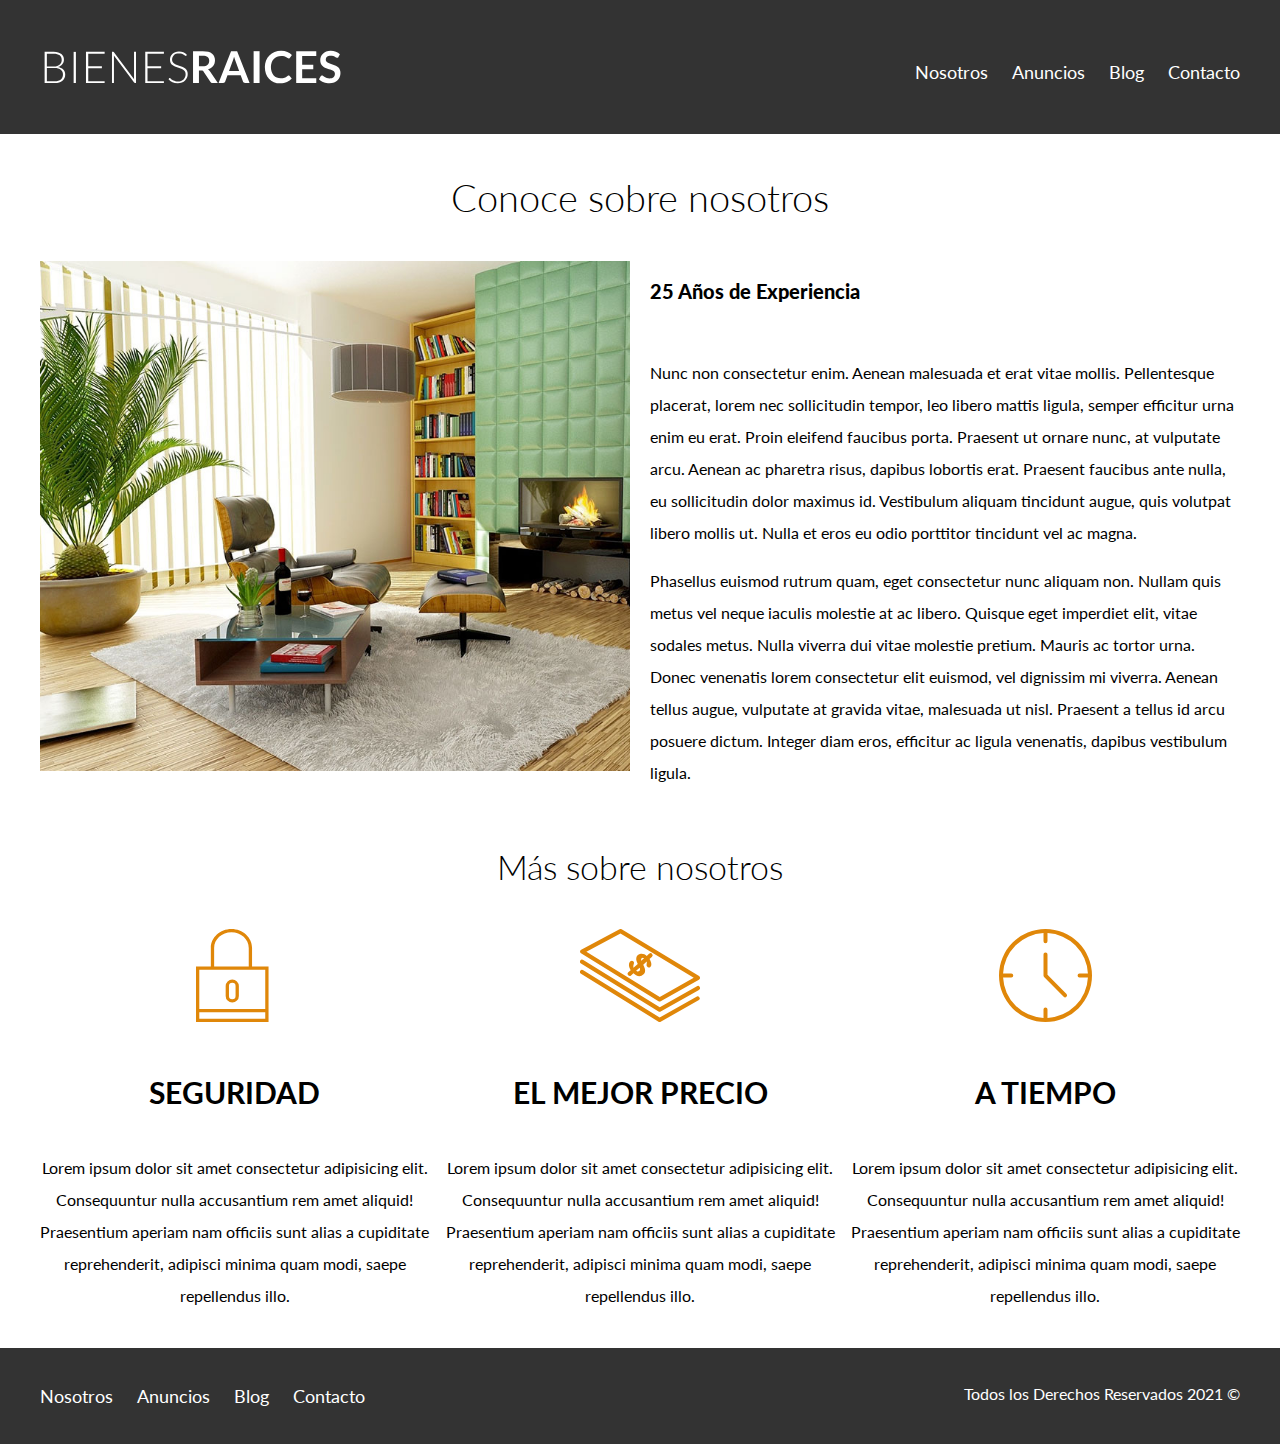
<file: nosotros.html>
<!DOCTYPE html>
<html lang="en">

<head>
    <meta charset="UTF-8">
    <meta name="viewport" content="width=device-width, initial-scale=1.0">
    <title>Bienes Raices</title>
    <link rel="preconnect" href="https://fonts.gstatic.com">
    <link href="https://fonts.googleapis.com/css2?family=Lato:wght@300;700;900&display=swap" rel="stylesheet">
    <link rel="stylesheet" href="css/normalize.css">
    <link rel="stylesheet" href="css/style.css">
</head>

<body>



    <header class="site-header ">
        <div class="contenedor contenido-header">
            <div class="barra">
                <a href="/">

                    <img src="img/logo.svg" alt="Logotipo de Bienes Raices">

                </a>
                <div class="mobile-menu">
                    <a href="#navegacion">
                        <img src="img/barras.svg" alt="Icono Menu">
                    </a>
                </div>

                <nav id="navegacion" class="navegacion">
                    <a href="nosotros.html">Nosotros</a>
                    <a href="anuncios.html">Anuncios</a>
                    <a href="blog.html">Blog</a>
                    <a href="contacto.html">Contacto</a>
                </nav>
            </div>
        </div>
        <!--contenedor -->
    </header>

    <main class="contenedor">
        <h1 class="fw-300 centrar-texto">Conoce sobre nosotros</h1>

        <div class="contenido-nosotros">
            <div class="imagen">
                <img src="img/nosotros.jpg" alt="Imagen sobre nosotros">
            </div>
            <div class="texto-nosotros">
                <blockquote>25 Años de Experiencia</blockquote>
                <p>
                    Nunc non consectetur enim. Aenean malesuada et erat vitae mollis. Pellentesque placerat, lorem nec sollicitudin tempor, leo libero mattis ligula, semper efficitur urna enim eu erat. Proin eleifend faucibus porta. Praesent ut ornare nunc, at vulputate
                    arcu. Aenean ac pharetra risus, dapibus lobortis erat. Praesent faucibus ante nulla, eu sollicitudin dolor maximus id. Vestibulum aliquam tincidunt augue, quis volutpat libero mollis ut. Nulla et eros eu odio porttitor tincidunt vel
                    ac magna.
                </p>
                <p>
                    Phasellus euismod rutrum quam, eget consectetur nunc aliquam non. Nullam quis metus vel neque iaculis molestie at ac libero. Quisque eget imperdiet elit, vitae sodales metus. Nulla viverra dui vitae molestie pretium. Mauris ac tortor urna. Donec venenatis
                    lorem consectetur elit euismod, vel dignissim mi viverra. Aenean tellus augue, vulputate at gravida vitae, malesuada ut nisl. Praesent a tellus id arcu posuere dictum. Integer diam eros, efficitur ac ligula venenatis, dapibus vestibulum
                    ligula.
                </p>
            </div>
        </div>
    </main>

    <section class="contenedor seccion">

        <h2 class="fw-300 centrar-texto">Más sobre nosotros </h2>
        <div class="iconos-nosotros">
            <div class="icono">
                <img src="img/icono1.svg" alt="Icono Seguridad">
                <h3>Seguridad</h3>

                <p>Lorem ipsum dolor sit amet consectetur adipisicing elit. Consequuntur nulla accusantium rem amet aliquid! Praesentium aperiam nam officiis sunt alias a cupiditate reprehenderit, adipisci minima quam modi, saepe repellendus illo.</p>
            </div class="icono">


            <div class="icono">
                <img src="img/icono2.svg" alt="Icono Mejor Precio">
                <h3>El mejor precio</h3>

                <p>Lorem ipsum dolor sit amet consectetur adipisicing elit. Consequuntur nulla accusantium rem amet aliquid! Praesentium aperiam nam officiis sunt alias a cupiditate reprehenderit, adipisci minima quam modi, saepe repellendus illo.</p>
            </div>
            <div class="icono">
                <img src="img/icono3.svg" alt="Icono A Tiempo">
                <h3>A Tiempo</h3>

                <p>Lorem ipsum dolor sit amet consectetur adipisicing elit. Consequuntur nulla accusantium rem amet aliquid! Praesentium aperiam nam officiis sunt alias a cupiditate reprehenderit, adipisci minima quam modi, saepe repellendus illo.</p>
            </div class="icono">

        </div>
    </section>

    <footer class="site-footer seccion">
        <div class="contenedor contenedor-footer">
            <nav class="navegacion">
                <a href="nosotros.html">Nosotros</a>
                <a href="anuncios.html">Anuncios</a>
                <a href="blog.html">Blog</a>
                <a href="contacto.html">Contacto</a>
            </nav>

            <p class="copyright">Todos los Derechos Reservados 2021 &copy;</p>
        </div>
    </footer>
</body>

</html>
</file>
<file: css/style.css>
html {
    box-sizing: border-box;
    font-size: 62.5%;
}

*,
*:before,
*:after {
    box-sizing: inherit;
}

body {
    font-family: 'Lato', sans-serif;
    font-size: 1.6rem;
    line-height: 2;
}


/** globales **/

img {
    max-width: 100%;
}

.contenedor {
    width: 95%;
    max-width: 120rem;
    margin: 0 auto;
}

h1 {
    font-size: 3.8rem;
}

h2 {
    font-size: 3.4rem;
}

h3 {
    font-size: 3rem;
}

h4 {
    font-size: 2.6rem;
}


/*Utilidades*/

.seccion {
    margin-top: 2rem;
    margin-bottom: 2rem;
}

.fw-300 {
    font-weight: 300;
}

.centrar-texto {
    text-align: center;
}

.d-block {
    display: block!important;
}

.contenido-centrado {
    max-width: 800px;
}


/* botones */

.boton {
    color: white;
    font-weight: 700;
    text-decoration: none;
    font-size: 1.8rem;
    margin-top: 3rem;
    padding: 1rem 3rem;
    display: inline-block;
    text-align: center;
    border: none;
    display: block;
    flex: 0 0 100%;
}

@media (min-width: 768px) {
    .boton {
        display: inline-block;
        flex: 0 0 auto;
    }
}

.boton:hover {
    cursor: pointer;
}

.boton-amarillo {
    background-color: #E08709;
}

.boton-verde {
    background-color: #71b100;
}


/*heather*/

.site-header {
    background-color: #333333;
    padding: 1rem 0 3rem 0;
}

.site-header.inicio {
    background-image: url(../img/header.jpg);
    background-position: center center;
    background-size: cover;
    height: 100vh;
    min-height: 60rem;
}

.contenido-header {
    height: 100%;
    display: flex;
    flex-direction: column;
    justify-content: space-between;
    text-align: center;
}

@media (min-width: 768px) {
    .contenido-header {
        text-align: left;
    }
}

.contenido-header h1 {
    color: white;
    padding-bottom: 2rem;
    max-width: 60rem;
    line-height: 2;
}

.barra {
    padding-top: 3rem;
}

@media (min-width: 768px) {
    .barra {
        display: flex;
        justify-content: space-between;
        align-items: center;
    }
}

.navegacion a {
    color: white;
    text-decoration: none;
    font-size: 2.2rem;
    display: block;
}

@media (min-width: 768px) {
    .navegacion a {
        display: inline-block;
        font-size: 1.8rem;
        margin-right: 2rem;
    }
    .navegacion a:last-of-type {
        margin: 0;
    }
}

.navegacion a:hover {
    color: #71b100;
}


/** Mobile Menu **/

.mobile-menu img {
    width: 5rem;
}

@media (min-width: 768px) {
    .mobile-menu img {
        display: none;
    }
}

.navegacion:target {
    display: block;
}

.navegacion {
    display: none;
}

@media (min-width: 768px) {
    .navegacion {
        display: block;
    }
}


/* iconos nostros*/

@media (min-width: 768px) {
    .iconos-nosotros {
        display: flex;
        justify-content: space-between;
    }
}

.icono {
    text-align: center;
}

@media (min-width: 768px) {
    .icono {
        flex-basis: calc(33.3% - 1rem);
    }
}

.icono h3 {
    text-transform: uppercase;
}


/*anuncios*/

@media (min-width: 768px) {
    .contenedor-anuncios {
        display: flex;
        justify-content: space-between;
        flex-wrap: wrap;
    }
}

.anuncio {
    border: 1px solid #b5b5b5;
    background-color: #f5f5f5;
    margin-bottom: 2rem;
}

@media (min-width: 768px) {
    .anuncio {
        flex: 0 0 calc(33.3% - 1rem);
    }
}

.contenido-anuncio {
    padding: 2rem;
}

.contenido-anuncio h3,
.contenido-anuncio p {
    margin: 0;
}

.precio {
    color: #71b100;
    font-weight: 700;
}

.iconos-caracteristicas {
    list-style: none;
    padding: 0;
    display: flex;
    justify-content: space-evenly;
    flex: 1;
    max-width: 500px;
}

.iconos-caracteristicas li {
    display: flex;
}

.iconos-caracteristicas li img {
    margin-right: 2rem;
}

.ver-todas {
    display: flex;
    justify-content: flex-end;
}


/* contacto home */

.imagen-contacto {
    background-image: url(../img/encuentra.jpg);
    background-position: center center;
    background-size: cover;
    height: 40rem;
    display: flex;
    align-items: center;
}

.contenido-contacto {
    flex: 0 0 95%;
    color: white;
}

.contenido-contacto p {
    font-size: 1.8rem;
}


/* seccion inferior */

@media (min-width: 768px) {
    .seccion-inferior {
        display: flex;
        justify-content: space-between;
    }
    .seccion-inferior .blog {
        flex-basis: 60%;
    }
    .seccion-inferior .testimoniales {
        flex-basis: calc(40% - 2rem);
    }
}

.entrada-blog {
    margin-bottom: 2rem;
}

@media (min-width: 768px) {
    .entrada-blog {
        display: flex;
        justify-content: space-between;
    }
}

.entrada-blog:last-of-type {
    margin-bottom: 0;
}

@media (min-width: 768px) {
    .entrada-blog .imagen {
        flex-basis: 40%;
    }
    .entrada-blog .texto-entrada {
        flex-basis: calc(60% - 3rem);
    }
}

.texto-entrada a {
    color: black;
    text-decoration: none;
}

.texto-entrada h4 {
    margin: 0;
    line-height: 1.4;
}

.texto-entrada h4::after {
    content: '';
    display: block;
    width: 15rem;
    height: .5rem;
    background-color: #71B100;
    margin-top: 1rem;
}

.texto-entrada span {
    color: #E08709;
}


/* testimoniales */

.testimonial {
    background-color: #71b100;
    font-size: 2.4rem;
    padding: 2rem;
    color: white;
    border-radius: 2rem;
}

.testimonial p {
    text-align: right;
}

.testimonial blockquote::before {
    content: '';
    background-image: url(../img/comilla.svg);
    width: 4rem;
    height: 4rem;
    position: absolute;
    left: -2rem;
}

.testimonial blockquote {
    position: relative;
    padding-left: 5rem;
    font-weight: 300;
}


/* footer */

.site-footer {
    background-color: #333333;
    margin: 0;
}

.contenedor-footer {
    padding: 3rem 0;
    text-align: center;
}

@media (min-width: 768px) {
    .contenedor-footer {
        display: flex;
        justify-content: space-between;
    }
}

.site-footer nav {
    display: none;
}

@media (min-width: 768px) {
    .site-footer nav {
        display: block;
    }
}

.copyright {
    margin: 0;
    color: white;
}


/** Internas **/


/** Nosotros **/

@media (min-width: 768px) {
    .contenido-nosotros {
        display: grid;
        grid-template-columns: repeat(2, 1fr);
        grid-column-gap: 2rem;
    }
}

.texto-nosotros blockquote {
    font-weight: 900;
    font-size: 2rem;
    margin: 0;
    padding: 1rem 0 3rem 0;
}


/** Anuncio **/

.resumen-propiedad {
    display: flex;
    justify-content: space-between;
    align-items: center;
}


/** Contacto **/

.contacto p {
    font-size: 1.4rem;
    color: #4f4f4f;
    margin: 2rem 0 0 0;
}

legend {
    font-size: 2rem;
    color: #4f4f4f;
}

label {
    font-weight: 700;
    text-transform: uppercase;
    display: block;
}

input:not([type="submit"]),
textarea,
select {
    padding: 1rem;
    display: block;
    width: 100%;
    background-color: #e1e1e1;
    margin-bottom: 2rem;
    border: none;
    border-radius: 1rem;
}

input[type="radio"] {
    width: auto;
    margin: 0;
}

select {
    -webkit-appearance: none;
    appearance: none;
}

textarea {
    height: 20rem;
}

.forma-contacto {
    max-width: 30rem;
    display: flex;
    justify-content: space-between;
    align-items: center;
}
</file>
